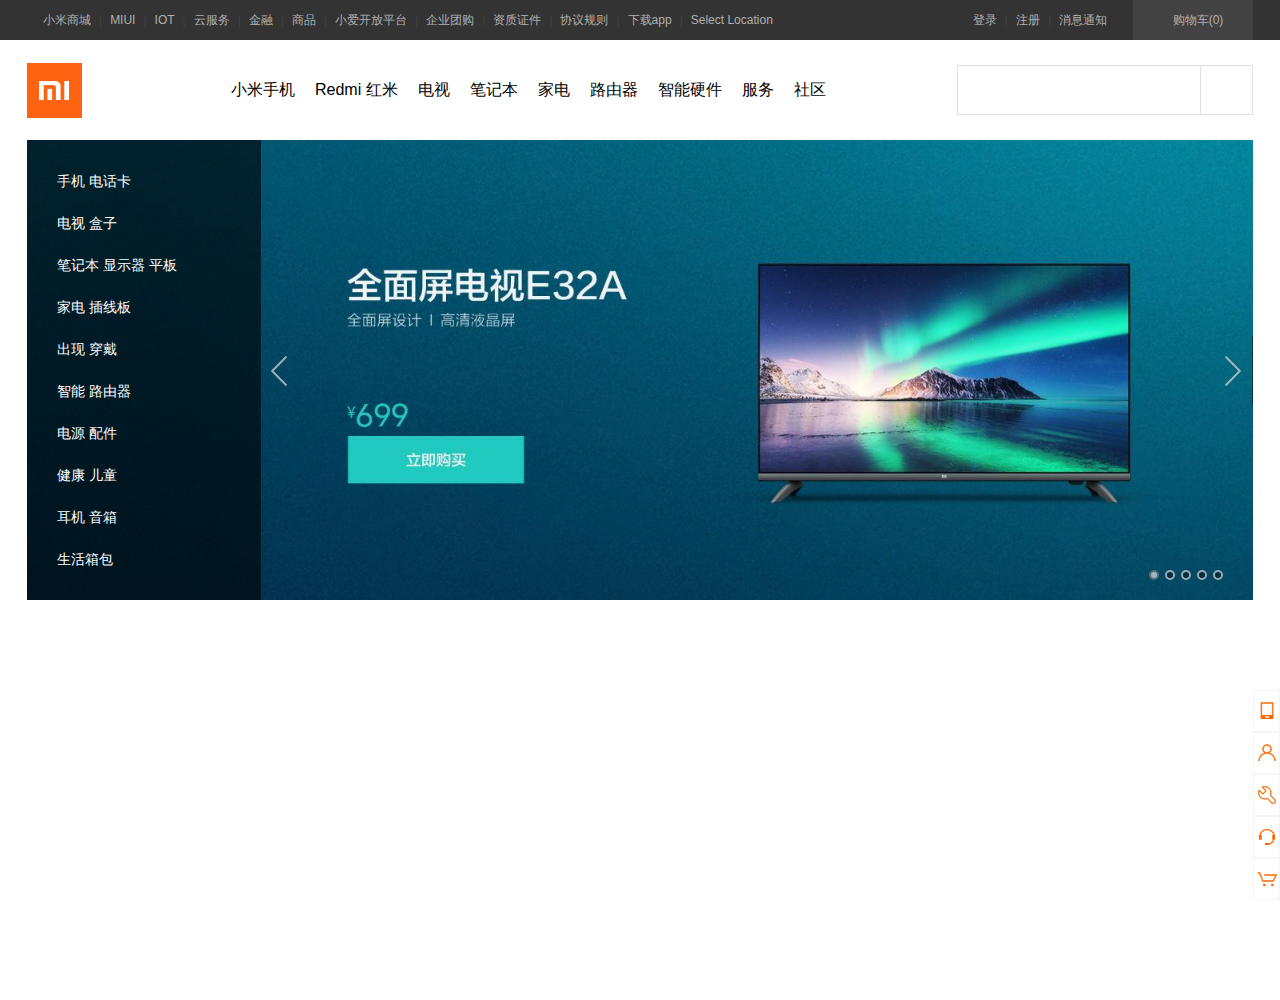
<file: mi官网/index.html>
<!DOCTYPE html>
<html lang="en">

<head>
  <meta charset="UTF-8">
  <meta name="viewport" content="width=device-width, initial-scale=1.0">
  <meta http-equiv="X-UA-Compatible" content="ie=edge">
  <title>小米官网</title>
  <!-- 重置浏览器基础样式 -->
  <link rel="stylesheet" href="./css/reset.css">
  <!-- 矢量图表 -->
  <link rel="stylesheet" href="https://at.alicdn.com/t/font_1571938_u5xc0co7dq.css">
  <!-- 公共样式 -->
  <link rel="stylesheet" href="./css/base.css">
  <!-- 自定义样式 -->
  <link rel="stylesheet" href="./css/style.css">

</head>

<body style="height: 1000px;">
  <!-- 顶部导航条 -->
  <div class="topBar">
    <div class="topBar-wrapper w">
      <div class="service">
        <ul>
          <li><a href="#">小米商城</a></li>
          <li class="line">|</li>
          <li><a href="#">MIUI</a></li>
          <li class="line">|</li>
          <li><a href="#">IOT</a></li>
          <li class="line">|</li>
          <li><a href="#">云服务</a></li>
          <li class="line">|</li>
          <li><a href="#">金融</a></li>
          <li class="line">|</li>
          <li><a href="#">商品</a></li>
          <li class="line">|</li>
          <li><a href="#">小爱开放平台</a></li>
          <li class="line">|</li>
          <li><a href="#">企业团购</a></li>
          <li class="line">|</li>
          <li><a href="#">资质证件</a></li>
          <li class="line">|</li>
          <li><a href="#">协议规则</a></li>
          <li class="line">|</li>
          <li>
            <a class="app" href="#">
              下载app
              <div class="qccode">
                <img src="./img/download.png" alt="">
                <span>小米商城</span>
              </div>
            </a>
          </li>
          <li class="line">|</li>
          <li><a href="#">Select Location</a></li>
        </ul>
      </div>
      <div class="shop-cat">
        <a href=""><i class="icon-icon22fuzhi iconfont"></i>购物车(0)</a>
        <div class="shopInfo">
          <span>购物车中还没有商品，赶紧选购吧!</span>
        </div>
      </div>
      <div class="userinfo">
        <ul>
          <li><a href="#">登录</a></li>
          <li class="line">|</li>
          <li><a href="#">注册</a></li>
          <li class="line">|</li>
          <li><a href="#">消息通知</a></li>
        </ul>
      </div>
    </div>
  </div>

  <!-- header -->
  <div class="header">
    <div class="header-wrapper w clearfix">
      <h1 class="logo" title="小米官网">
        小米官网
        <a class="mi" href="/"></a>
        <a class="home" href="/"></a>
      </h1>
      <!-- 设置头部导航条 -->
      <div class="nav">
        <ul>
          <li class="all-goods-info">
            <a class="all-projuct" href="">全部商品</a>
            <!-- 左侧导航条 -->
            <ul class="left-nav">
              <li>
                <a href="">
                  手机 电话卡
                  <i class="icon-previewright iconfont"></i>
                </a>
              </li>
              <li>
                <a href="">
                  电视 盒子
                  <i class="icon-previewright iconfont"></i>
                </a>
              </li>
              <li>
                <a href="">
                  笔记本 显示器 平板
                  <i class="icon-previewright iconfont"></i>
                </a>
              </li>
              <li>
                <a href="">
                  家电 插线板
                  <i class="icon-previewright iconfont"></i>
                </a>
              </li>
              <li>
                <a href="">
                  出现 穿戴
                  <i class="icon-previewright iconfont"></i>
                </a>
              </li>
              <li>
                <a href="">
                  智能 路由器
                  <i class="icon-previewright iconfont"></i>
                </a>
              </li>
              <li>
                <a href="">
                  电源 配件
                  <i class="icon-previewright iconfont"></i>
                </a>
              </li>
              <li>
                <a href="">
                  健康 儿童
                  <i class="icon-previewright iconfont"></i>
                </a>
              </li>
              <li>
                <a href="">
                  耳机 音箱
                  <i class="icon-previewright iconfont"></i>
                </a>
              </li>
              <li>
                <a href="">
                  生活箱包
                  <i class="icon-previewright iconfont"></i>
                </a>
              </li>
            </ul>
          </li>
          <li class="show-goods"><a href=""><span>小米手机</span></a></li>
          <li class="show-goods"><a href=""><span>Redmi 红米</span></a></li>
          <li class="show-goods"><a href=""><span>电视</span></a></li>
          <li class="show-goods"><a href=""><span>笔记本</span></a></li>
          <li class="show-goods"><a href=""><span>家电</span></a></li>
          <li class="show-goods"><a href=""><span>路由器</span></a></li>
          <li class="show-goods"><a href=""><span>智能硬件</span></a></li>
          <li><a href=""><span>服务</span></a></li>
          <li><a href=""><span>社区</span></a></li>
          <!-- 设置下拉商品 -->
          <div class="goods-info show-goods">

          </div>
        </ul>
      </div>

      <!-- 创建搜索容器 -->
      <div class="search">
        <form class="search-form">
          <input type="text" class="search-inp">
          <button class="search-btn">
            <i class="icon-search iconfont"></i>
          </button>
        </form>

      </div>
    </div>

  </div>
  <div class="banner-wrapper">
    <div class="banner w">
      <ul class="img-list">
        <li>
          <a href="">
            <img src="./img/banner1.jpg" alt="">
          </a>
        </li>
        <li>
          <a href="">
            <img src="./img/banner2.jpg" alt="">
          </a>
        </li>
        <li>
          <a href="">
            <img src="./img/banner3.jpg" alt="">
          </a>
        </li>
      </ul>
      <div class="pointer">
        <a class="show-pointer" href=""></a>
        <a href=""></a>
        <a href=""></a>
        <a href=""></a>
        <a href=""></a>
      </div>
      <div class="prev-next">
        <a class="prev" href=""></a>
        <a class="next" href=""></a>
      </div>
    </div>
  </div>
  <div class="top-menu">
    <ul>
      <li class="show-phone">
        <img src="./img/phone.png" alt="">
        <div class="top-menu-info">
          <img src="./img/download.png" alt="">
          <span>手机扫一扫一分赢好礼</span>
        </div>
      </li>
      <li><img src="./img/people.png" alt=""></li>
      <li><img src="./img/tool.png" alt=""></li>
      <li><img src="./img/contack.png" alt=""></li>
      <li><img src="./img/shop.png" alt=""></li>
    </ul>
  </div>
</body>

</html>
</file>
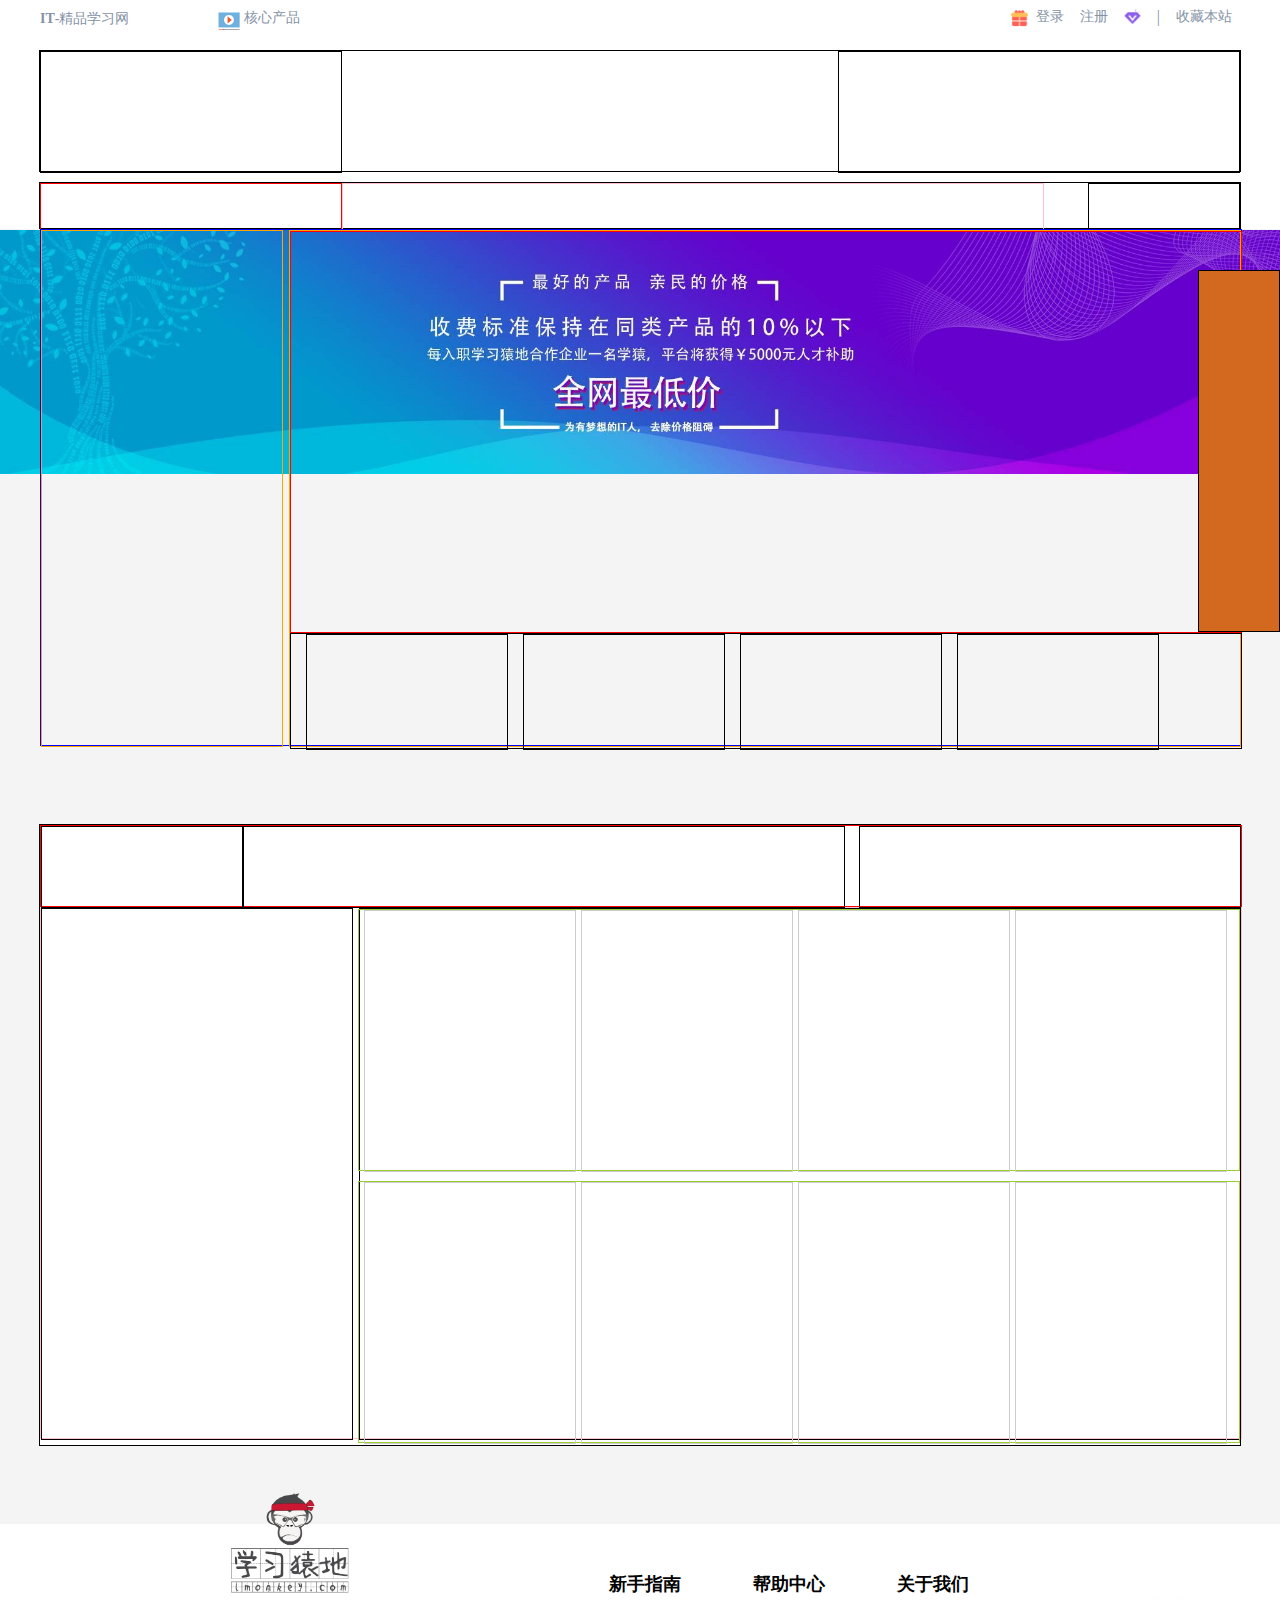
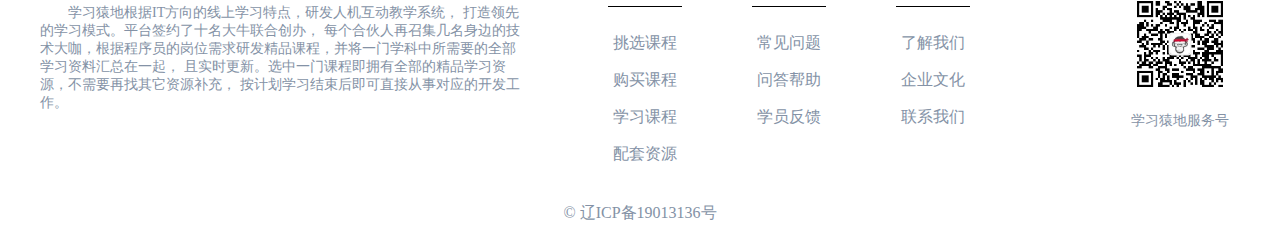
<file: 学习猿地官网/index.html>
<!DOCTYPE html>
<html lang="en">

<head>
  <meta charset="UTF-8">
  <meta name="viewport" content="width=device-width, initial-scale=1.0">
  <meta http-equiv="X-UA-Compatible" content="ie=edge">
  <link rel="stylesheet" href="./css/style.css">
  <link rel="stylesheet" href="https://at.alicdn.com/t/font_1571938_uey7w4spt8.css">
  <title>学习园地</title>
</head>

<body>
  <div id="header">
    <div class="header">
      <div class="header-left">
        <div>
          <span>IT</span>-精品学习网
        </div>
        <div>
          <a href="">
            <img src="./images/cptub.png" alt=""> 核心产品
            <i class="icon-iconfontjiantou iconfont"></i>
          </a>
          <div class="top-nav">
            <i class="icon-lingxing iconfont"></i>
            <ul>
              <li>
                <a href="">
                  <img src="./images/java.jpg" alt="">
                  <span>java开发工程师</span>
                </a>
              </li>
              <li>
                <a href="">
                  <img src="./images/java.jpg" alt="">
                  <span>java开发工程师</span>
                </a>
              </li>
              <li>
                <a href="">
                  <img src="./images/java.jpg" alt="">
                  <span>java开发工程师</span>
                </a>
              </li>
              <li>
                <a href="">
                  <img src="./images/java.jpg" alt="">
                  <span>java开发工程师</span>
                </a>
              </li>
              <li>
                <a href="">
                  <img src="./images/java.jpg" alt="">
                  <span>java开发工程师</span>
                </a>
              </li>
            </ul>
          </div>
        </div>
      </div>
      <div class="header-right">
        <ul>
          <li>
            <img src="./images/zchl.png" alt="">
          </li>
          <li><a href="">登录</a></li>
          <li><a href="">注册</a></li>
          <li><img src="./images/vip.png" alt=""></li>
          <li>|</li>
          <li><a href="">收藏本站</a></li>
        </ul>
      </div>
    </div>
  </div>
  <div id="logo">
    <div class="logo-left"></div>
    <div class="logo-right"></div>
  </div>
  <div id="nav">
    <div class="nav-left"></div>
    <div class="nav-center"></div>
    <div class="nav-right"></div>
  </div>

  <div id="banner">
    <div class="banner">
      <img src="./images/e555f947d2d84a809aabfd8ea55948c7.jpg" alt="">
    </div>
    <div id="p_content">
      <div class="banner-nav"></div>
      <div class="banner-right">
        <div class="banner-login"></div>
        <div class="banner-bottom">
          <div></div>
          <div></div>
          <div></div>
          <div></div>
        </div>
      </div>
    </div>
  </div>

  <div id="sidebar"></div>

  <div id="content">
    <div class="content">
      <div class="content-top">
        <div></div>
        <div></div>
        <div></div>
      </div>
      <div class="content-bottom">
        <div class="content-bottom-left"></div>
        <div class="content-bottom-right">
          <div>
            <div></div>
            <div></div>
            <div></div>
            <div></div>
          </div>
          <div>
            <div></div>
            <div></div>
            <div></div>
            <div></div>
          </div>
        </div>
      </div>
    </div>

  </div>

  <div id="footer">
    <div class="footer">
      <div class="footer-top">
        <div class="footer-top-left">
          <img src="./images/icon.jpg" alt="">
          <p>学习猿地根据IT方向的线上学习特点，研发人机互动教学系统， 打造领先的学习模式。平台签约了十名大牛联合创办，
            每个合伙人再召集几名身边的技术大咖，根据程序员的岗位需求研发精品课程，并将一门学科中所需要的全部学习资料汇总在一起， 且实时更新。选中一门课程即拥有全部的精品学习资源，不需要再找其它资源补充，
            按计划学习结束后即可直接从事对应的开发工作。
          </p>
        </div>
        <div class="footer-top-center">
          <div>
            <h3>关于我们</h3>
            <ul>
              <li><a href="">了解我们</a></li>
              <li><a href="">企业文化</a></li>
              <li><a href="">联系我们</a></li>
            </ul>
          </div>
          <div>
            <h3>帮助中心</h3>
            <ul>
              <li><a href="">常见问题</a></li>
              <li><a href="">问答帮助</a></li>
              <li><a href="">学员反馈</a></li>
            </ul>
          </div>
          <div>
            <h3>新手指南</h3>
            <ul>
              <li><a href="">挑选课程</a></li>
              <li><a href="">购买课程</a></li>
              <li><a href="">学习课程</a></li>
              <li><a href="">配套资源</a></li>
            </ul>
          </div>
        </div>
        <div class="footer-top-right">
          <img src="./images/ewm.png" alt="">
          <p>学习猿地服务号</p>
        </div>
      </div>
      <div class="footer-bottom">
        © 辽ICP备19013136号
      </div>
    </div>
  </div>
</body>

</html>
</file>
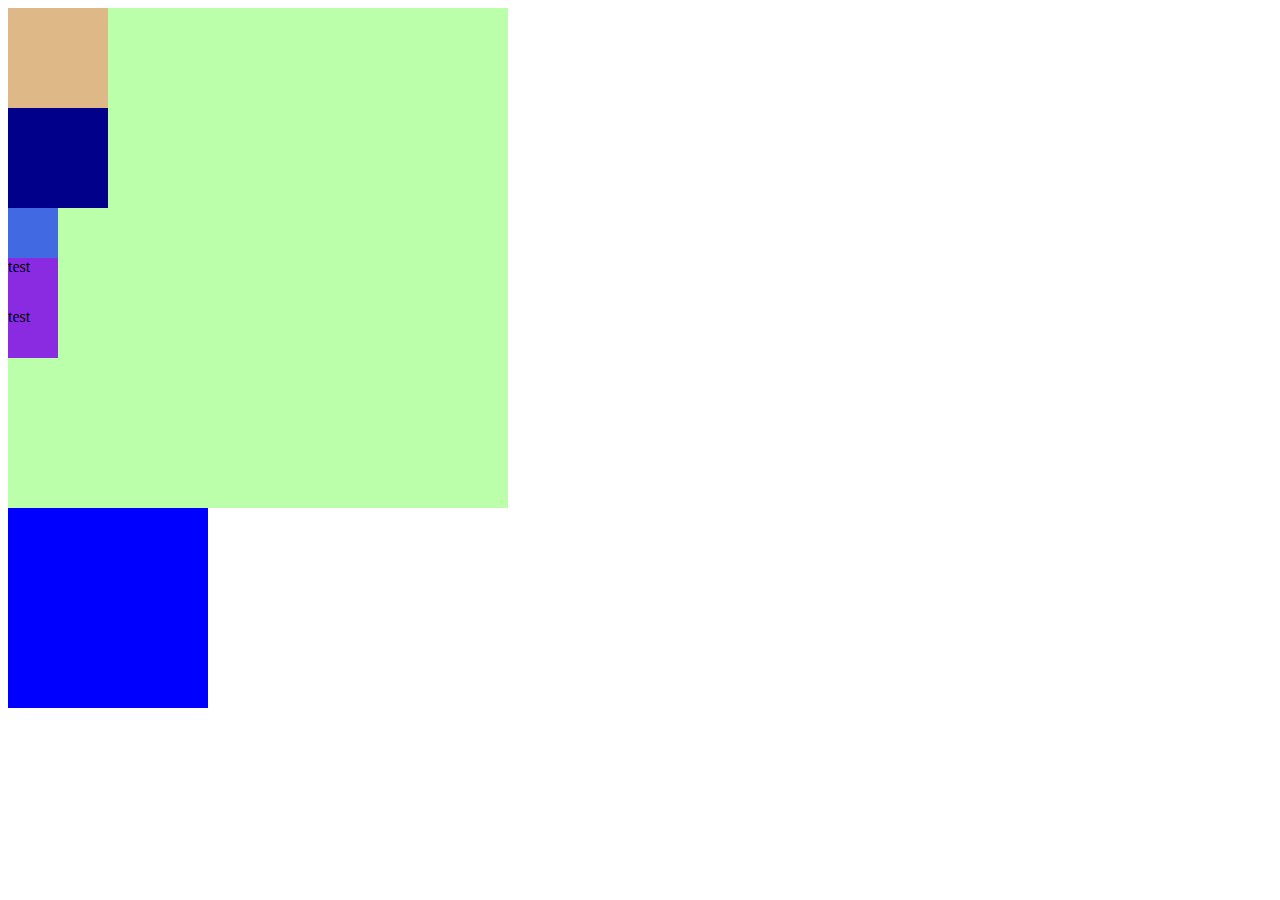
<file: 选择器/index.html>
<!DOCTYPE html>
<html lang="en">

<head>
  <meta charset="UTF-8">
  <meta name="viewport" content="width=device-width, initial-scale=1.0">
  <meta http-equiv="X-UA-Compatible" content="ie=edge">
  <title>选择器</title>
  <style>
    .box1 {
      width: 500px;
      height: 500px;
      background-color: #bfa;
    }

    /* 子元素选择器 */
    .box1>.box3 {
      width: 100px;
      height: 100px;
      background-color: burlywood;
    }

    /* 选择.box1的子元素.box3后面的div元素 */
    .box1>.box3+div {
      width: 100px;
      height: 100px;
      background-color: darkblue;
    }

    /* 状态选择器 */
    .box1:hover>.box3 {
      background-color: pink;
    }

    .box5 {
      width: 50px;
      height: 50px;
      background-color: royalblue;
    }

    /* 兄弟选择器
      选择.box1后面的.box2元素
     */
    .box1+.box2 {
      width: 200px;
      height: 200px;
      background-color: blue;
    }

    /* 选择.box3元素后的所有test元素 */
    .box1>.box3~.test {
      width: 50px;
      height: 50px;
      background-color: blueviolet;
    }
  </style>
</head>

<body>
  <div class="box1">
    <div class="box3"></div>
    <div class="box4"></div>
    <div class="box5"></div>
    <div class="test">test</div>
    <div class="test">test</div>
  </div>
  <div class="box2"></div>
</body>

</html>
</file>
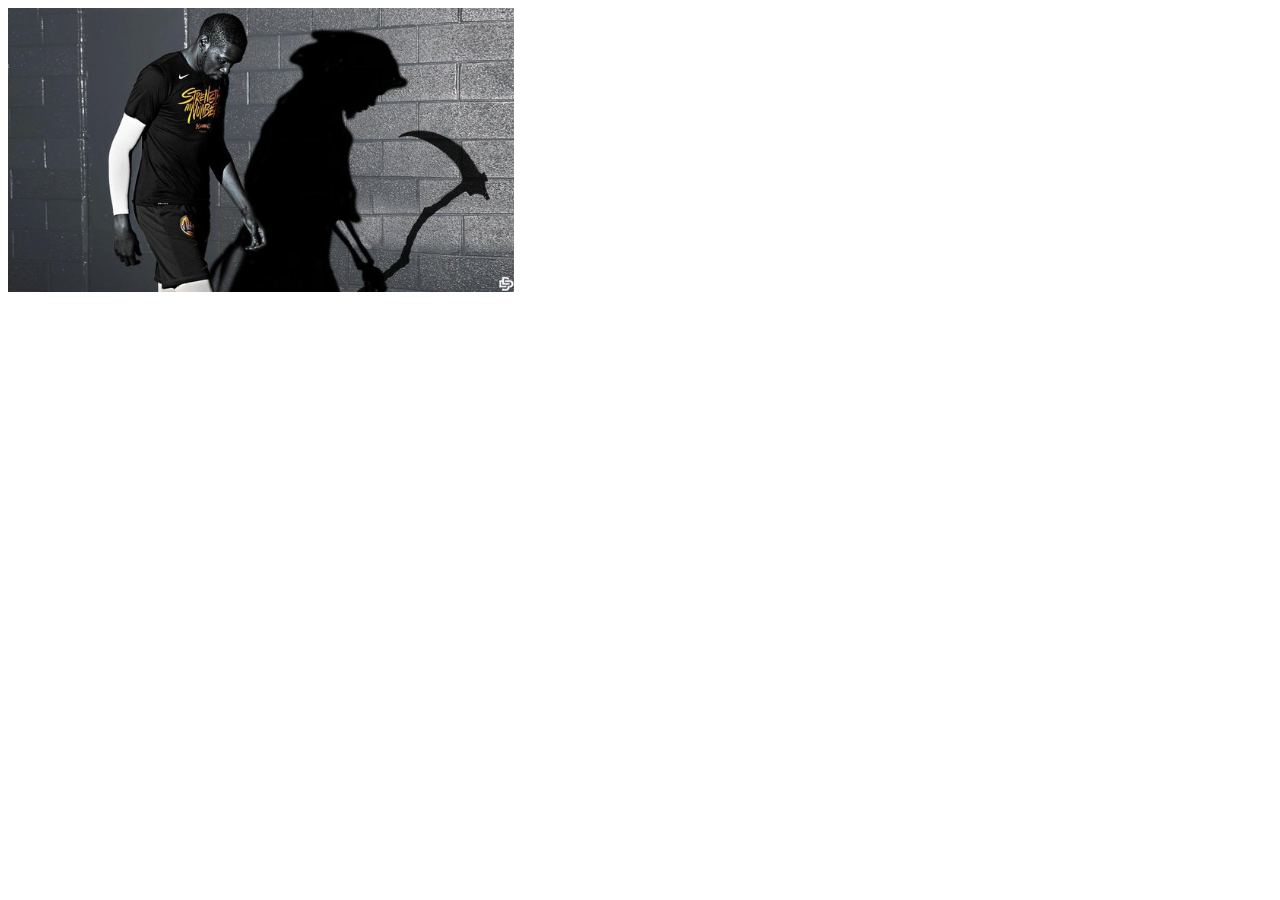
<file: 样式练习/background-img.html>
<!DOCTYPE html>
<html lang="en">

<head>
  <meta charset="UTF-8">
  <meta name="viewport" content="width=device-width, initial-scale=1.0">
  <meta http-equiv="X-UA-Compatible" content="ie=edge">
  <title>背景图片练习</title>
  <style>
    div {
      width: 6000px;
      height: 600px;
      background-image: url('./img/adu.png');
      /* 
      设置背景图片摆放方式
      默认为水平和垂直方向重复
      */
      background-repeat: no-repeat;
      /* 调整图片显示位置，
      默认显示为图片左上角，
      x 为想左调整，负值为向右调整 */
      background-position: 0px 0px;
    }
  </style>
</head>

<body>
  <div> </div>
</body>

</html>
</file>
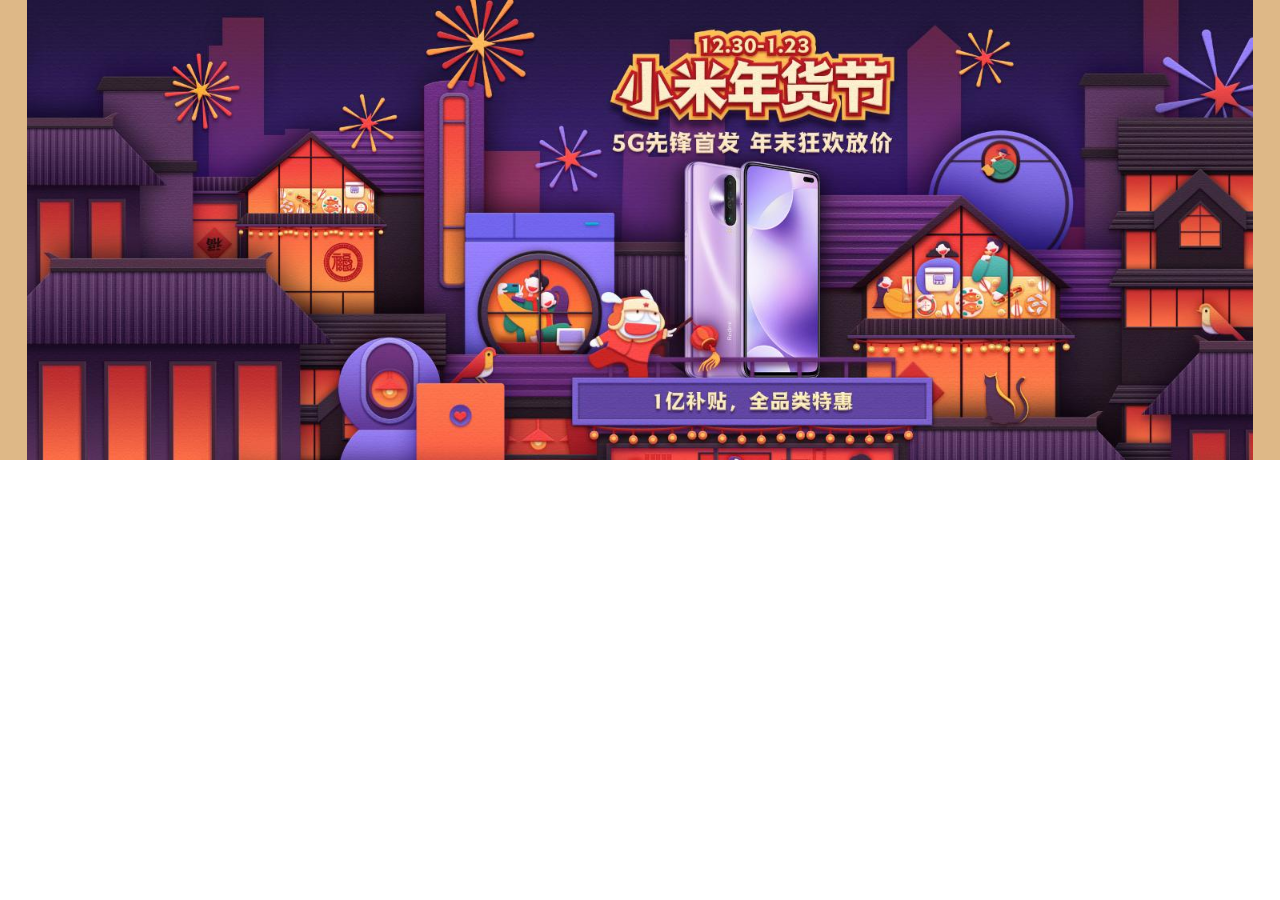
<file: 样式练习/position01.html>
<!DOCTYPE html>
<html lang="en">

<head>
  <meta charset="UTF-8">
  <meta name="viewport" content="width=device-width, initial-scale=1.0">
  <meta http-equiv="X-UA-Compatible" content="ie=edge">
  <title>定位练习demo1</title>
  <style>
    * {
      margin: 0px;
      padding: 0px;
    }

    .banner-wrapper {
      height: 460px;
      background-color: burlywood;
    }

    /* 块元素的宽度默认占满父元素
      高度默认由子元素撑开
    */
    .banner {
      position: relative;
      /* 
      块元素的高度默认由子元素撑开，
      但是Img元素开启了绝对定位，脱离了文档流，导致高度塌陷，img溢出
      */
      width: 1226px;
      /* 设置块元素垂直居中 */
      margin: 0px auto;
      background-color: cadetblue;
    }

    .banner img {
      /* 
      开启绝对定位，使元素脱离文档流
      不再占有原有位置 
      参考位置使最近设置定位的祖先元素，并且position不是static
      */
      position: absolute;
      /* 由于开启了绝对定位，导致宽度默认占有包含（最近开启定位的祖先元素）元素 */
      width: 100%;
      vertical-align: top;
    }
  </style>
</head>

<body>
  <div class="banner-wrapper">
    <div class="banner">
      <ul>
        <a href="">
          <img src="./img/banner1.jpg" alt="">
        </a>
        <a href="">
          <img src="./img/banner1.jpg" alt="">
        </a>
      </ul>
    </div>
  </div>

</body>

</html>
</file>
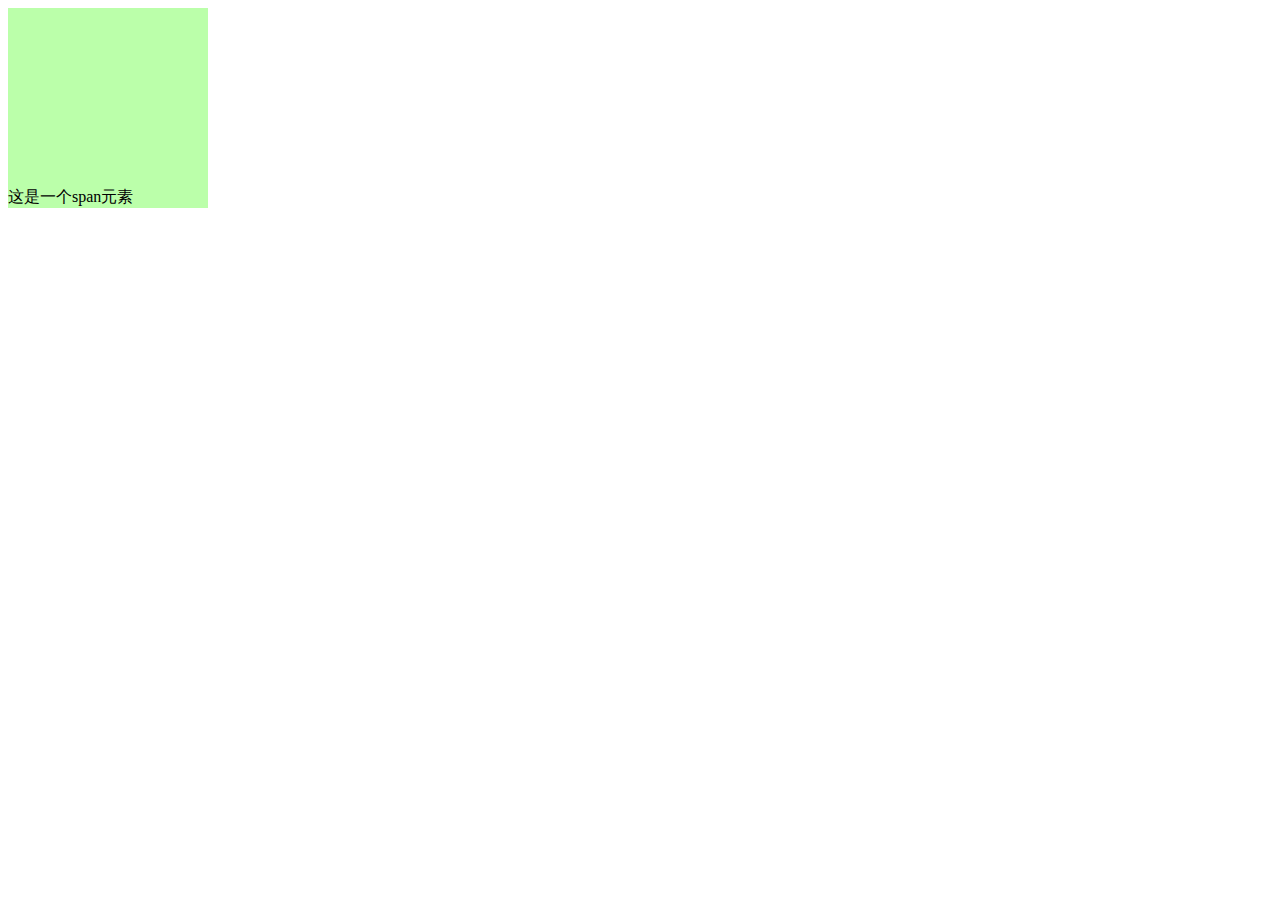
<file: 样式练习/vertical-align.html>
<!DOCTYPE html>
<html lang="en">

<head>
  <meta charset="UTF-8">
  <meta name="viewport" content="width=device-width, initial-scale=1.0">
  <meta http-equiv="X-UA-Compatible" content="ie=edge">
  <title>Document</title>
  <style>
    div {
      width: 200px;
      height: 200px;
      background-color: #bfa;
      line-height: 200px;
    }

    span {
      line-height: normal;
      /* 设置 行内元素（inline）或表格单元格 垂直对齐方式 */
      vertical-align: bottom;
    }
  </style>
</head>

<body>
  <div>
    <span>这是一个span元素</span>
  </div>
</body>

</html>
</file>
<file: mi官网/css/base.css>
body {
  /* 设置屏幕最小宽度，防止内容溢出 */
  min-width: 1226px;
  /* 设置默认字体大小，行高和字体 */
  font: 14px/1.5 Helvetica Neue, Helvetica, Arial, Microsoft Yahei, Hiragino Sans GB, Heiti SC, WenQuanYi Micro Hei, sans-serif;
  color: #333333;
  background-color: #fff;
}

.w {
  width: 1226px;
  /*居中 */
  margin: 0px auto;
}

a {
  text-decoration: none;
  color: #b0b0b0;
  font-size: 12px;
}

.clearfix::after,
.clearfix::before {
  content: "";
  display: table;
  clear: both;
}
</file>
<file: mi官网/css/style.css>
/* 设置顶部导航容器的样式 */
.topBar {
  height: 40px;
  width: 100%;
  background-color: #333333;
}

/* 设置顶部导航条样式 */
.topBar-wrapper {
  line-height: 40px;
}

/* 统一导航条内所有超链接的样式 */
.topBar-wrapper a {
  display: block;
}

/* 统一导航条内所有超链接的移入样式 */
.topBar-wrapper a:hover {
  color: white;
}

/* 设置中间分割线 */
.topBar-wrapper .line {
  font-size: 12px;
}

/* 设置所有 servier和li样式 */
.service,
.topBar-wrapper li {
  float: left;
  color: #424242;
  margin-left: 8px;
}

.app {
  /* 设置相对定位，给三角形进行决定定位 */
  position: relative;
}

.app:hover .qccode {
  /* display: block; */
  height: 148px;
}

/* 设置鼠标移入时候，在app最前面添加一个元素 */
.app:hover:before {
  content: '';
  width: 0px;
  height: 0px;
  border: 8px solid transparent;
  border-bottom-color: #ffffff;
  border-top: none;
  position: absolute;
  bottom: 0px;
  left: 0px;
  right: 0px;
  margin: auto;
}

/* 设置下拉二维码样式 */
.app .qccode {
  position: absolute;
  width: 124px;
  left: -38px;
  /* 覆盖原有的行高 */
  line-height: 1;
  background-color: #ffffff;
  /* 设置内联元素居中显示 */
  text-align: center;
  /* 设置阴影效果 */
  box-shadow: 0 0 10px rgb(0, 0, 0, .3);
  /* 
  隐藏元素
  display: none;
  */
  height: 0px;
  overflow: hidden;
  /* 当高度发生变化的时候，在0.3秒慢慢增长 */
  transition: height 0.3s;
  z-index: 9999;
}


/* 设置二维码图片样式 */
.app .qccode img {
  width: 90px;
  margin: 17px;
  margin-bottom: 10px;
}

/* 设置二维码中的小米商城文字样式 */
.app .qccode span {
  font-size: 14px;
  color: #000000;
}

/* 设置个人信息和购物车统一样式 */
.userinfo,
.shop-cat {
  float: right;
}

/* 设置购物车样式 */
.shop-cat {
  margin-left: 26px;
  position: relative;
}

/* 设置购物车鼠标移入样式 */
.shop-cat:hover a {
  background-color: #ffffff;
  color: #ff6700;
}

.shop-cat:hover .shopInfo {
  height: 100px;
}

/* 设置购物车样式内超链接 */
.shop-cat a {
  /* 设置超链接宽度，使可点击的区域变大 */
  width: 120px;
  font-size: 12px;
  background-color: #424242;
  /* 设置内联元素居中显示 */
  text-align: center;
}

/* 设置购物车内的矢量图样式 */
.shop-cat a>i {
  font-size: 13px;
  margin-right: 10px;
}

.shopInfo {
  position: absolute;
  left: -196px;
  width: 316px;
  font-size: 12px;
  text-align: center;
  background-color: white;
  box-shadow: 0 0 10px rgb(0, 0, 0, .3);
  height: 0px;
  overflow: hidden;
  transition: height 0.3s;
}

.shopInfo span {
  line-height: 100px
}

/* 设置头部样式 */
.header {
  height: 100px;
  /* 开启相对定位，用于下拉商品的定位 */
  position: relative;
}


.header .logo {
  position: relative;
  float: left;
  width: 55px;
  height: 55px;
  margin-top: 22.5px;
  overflow: hidden;
  text-indent: -999px;
}

/* 设置头部 logo 样式*/
.header .logo a {
  position: absolute;
  left: 0;
  width: 55px;
  height: 55px;
  background-color: #FD6310;
  background-image: url(../img/mi-logo.png);
  /* 设置背景图片位置，水平和垂直居中显示 */
  background-position: center;
  transition: left 0.3s;
}

.header .logo .home {
  background-image: url(../img/mi-home.png);
  left: -55px;
}

.header .logo:hover .mi {
  left: 55px;
}

.header .logo:hover .home {
  left: 0px;
}

/*设置头部导航条样式  */
.header .nav {
  height: 100px;
  float: left;
}

.header .nav>ul {
  float: left;
  padding-left: 65px;
}

.header .nav>ul>li {
  float: left;
  height: 100px;
  line-height: 100px;
}

.header .nav>ul>li:hover>a {
  color: #ff6700;
}

.header .nav a {
  color: #000000;
  font-size: 16px;
  display: block;
  margin-right: 20px;
}

.header .nav ul .all-projuct {
  visibility: hidden;
}

/* 设置下拉商品样式 */
.nav .goods-info {
  /* 脱离文档流，默认宽度将占满相对元素 */
  left: 0px;
  top: 100px;
  position: absolute;
  height: 0px;
  width: 100%;
  background-color: #ffffff;
  transition: height 0.3s;
  z-index: 999;
}

/* 鼠标移入li时候显示下拉商品
使用的使兄弟选择器，和~匹配符号，选择li下面的所有.goods-info元素
*/
.header .nav ul .show-goods:hover~.goods-info,
.nav .goods-info:hover {
  height: 288px;
  border-top: 1px solid rgb(224, 224, 224);
  /* 设置阴影，去除上部阴影 */
  box-shadow: 0 3px 5px rgb(0, 0, 0, .3);
}

/* 设置头部搜索框 */
.search {
  float: right;
  height: 50px;
  width: 296px;
  margin-top: 25px;
}

.search .search-form .search-inp {
  box-sizing: border-box;
  border: none;
  float: left;
  width: 244px;
  height: 50px;
  padding: 0 10px;
  border: 1px solid rgb(224, 224, 224);
}

.search .search-form .search-btn {
  box-sizing: border-box;
  border: none;
  padding: 0px;
  float: left;
  width: 52px;
  height: 50px;
  background-color: #ffffff;
  border: 1px solid rgb(224, 224, 224);
  border-left: none;
  color: #616161;
}

.search .search-form .search-inp:focus,
.search .search-form .search-inp:focus+button {
  border-color: #ff6700;
}

.search .search-form .search-btn:hover {
  background-color: #ff6700;
  color: #ffffff;
}

/* 设置左侧导航条 */
.all-goods-info {
  position: relative;
}

.all-goods-info>.left-nav {
  position: absolute;
  padding: 20px 0;
  width: 234px;
  height: 420px;
  left: -120px;
  line-height: 1;
  background-color: rgba(0, 0, 0, 0.6);
  z-index: 9;
}

.all-goods-info>.left-nav a {
  margin-right: 0px;
  font-size: 14px;
  display: block;
  height: 42px;
  line-height: 42px;
  color: #ffffff;
  padding: 0 30px;
}

.all-goods-info>.left-nav i {
  float: right;
  line-height: 42px;
}

.all-goods-info>.left-nav a:hover {
  background-color: #ff6700;
  color: #ffffff;
}

/* 设置banner样式 */
.banner-wrapper {
  height: 460px;
}

.banner {
  position: relative;
  height: 460px;
}

.banner-wrapper .banner .img-list li {
  /* 设置定位会导致li脱离文档流，则banner无法获取子元素高度*/
  position: absolute;
}

/* 通过调整图片层级，来决定显示哪个 */
.banner-wrapper .banner img {
  /* img的宽度是包含块的100% */
  width: 100%;
  vertical-align: top;
}

/* 设置五个导航点 */
.pointer {
  position: absolute;
  right: 30px;
  bottom: 20px;
}

.pointer a {
  float: left;
  width: 6px;
  height: 6px;
  border-radius: 50%;
  border: 2px rgba(255, 255, 255, .6) solid;
  background-color: rgba(0, 0, 0, .4);
  margin-left: 6px;
}

.pointer a:hover,
.pointer .show-pointer {
  border: 2px rgba(0, 0, 0, .4) solid;
  background-color: rgba(255, 255, 255, .6);
}

/* 设置banner左右按钮 */
.prev-next a {
  width: 41px;
  height: 69px;
  background-image: url('../img/icon-slides.png');
  /* 这是绝对定位，脱离文档流 */
  position: absolute;
  /* 设置顶部和底部距离为0，然后magin设置auto，设置垂直居中 */
  top: 0;
  bottom: 0;
  margin: auto 0px;
}

.prev-next .prev:hover {
  background-position: 0px 0px;
}

.prev-next .prev {
  left: 234px;
  background-position: -84px 0px;
}

.prev-next .next:hover {
  background-position: -44px 0px;
}

.prev-next .next {
  right: 0px;
  background-position: -126px 0px;
}

/* 设置左侧固定菜单 */
.top-menu {
  background-color: rgb(255, 255, 255);
  position: fixed;
  right: 50%;
  margin-right: -640px;
  bottom: 0px;
  /* 
    由于left为auto 所以，设置margin-left，会导致left动态调整，使两者之和还是50%
    left + margin-left + width + margin-right + right = 视口宽度
    auto + 0 + 26px + 0px + 50% = 视口宽度
  */
}

.top-menu ul li {
  height: 40px;
  width: 25px;
  border: 0.8px solid #f5f5f5;
  text-align: center;
}

.top-menu>ul>li>img {
  width: 20px;
  margin-top: 10px;
}

/* 设置左侧固定菜单栏详细信息 */

.show-phone {
  position: relative;
}

.show-phone:hover .top-menu-info {
  opacity: 100%;
}

.show-phone .top-menu-info {
  padding: 14px;
  position: absolute;
  opacity: 0;
  transition: opacity .3s;
  top: 0px;
  left: -130px;
  width: 100px;
  height: 180px;
  background-color: white;
  border: 1px solid #f5f5f5;
}

.show-phone .top-menu-info>img {
  display: block;
  width: 100px;
  margin: 6px auto;
}

.show-phone .top-menu-info>span {
  display: block;
  width: 82px;
  color: #757575;
  margin: 14px auto 0;
  text-align: center;
}
</file>
<file: 学习猿地官网/css/style.css>
body,
div,
img,
ul,
li,
a {
  padding: 0px;
  margin: 0px;
  list-style: none;
  text-decoration: none;
}



#header {
  height: 40px;
  width: 100%;
}

.header {
  height: 40px;
  width: 1200px;
  margin: 0px auto;
}

.header-left {
  width: 270px;
  height: 40px;
  float: left;
}

.header-left>div:first-child {
  float: left;
  padding: 10px 10px 8px 0px;
  font-size: 14px;
  color: #8492A6;
}

.header-left>div:first-child>span {
  font-weight: bold;
}



.header-left>div:last-child {
  float: right;
  padding: 8px 10px 8px 0px;
}

.header-left>div:last-child:hover>.top-nav {
  display: block;
}

.header-left>div:last-child>a>img {
  height: 18px;
  float: left;
  margin-top: 4px;
  margin-right: 4px;
}

.header-left>div:last-child>a {
  color: #8492A6;
  font-size: 14px;
}


.header-left>div:last-child>a>i {
  font-weight: bold;
}

.top-nav {
  top: 42px;
  position: absolute;
  background: #ffffff;
  margin-left: -20px;
  z-index: 1;
  display: none;
}

.top-nav>i {
  position: absolute;
  top: -5px;
  left: 10px;
  color: white;
  text-shadow: 1px -1px #cccccc, -1px -1px #cccccc;
}

.top-nav>ul>li {
  padding: 20px;
}

.top-nav>ul>li>a>img {
  float: left;
  width: 40px;
  margin-top: -8px;
  margin-right: 10px;
}

.top-nav>ul>li>a>span {
  color: #8492A6;
  font-size: 15px;
}


.header-right {
  width: 400px;
  float: right;
}

.header-right>ul {
  float: right;
}

.header-right>ul>li,
.header-right>ul>li>a,
.header-right>ul>li>a>img {
  float: left;
}

.header-right>ul>li {
  color: #8492A6;
  padding: 8px;
}

.header-right>ul>li:first-child {
  padding-right: 0px;
  padding-top: 10px;
}

.header-right>ul>li>a {
  color: #8492A6;
  font-size: 14px;
}

.header-right>ul>li>img {
  width: 17px;
}


#logo {
  height: 120px;
  width: 1200px;
  border: 1px solid black;
  margin: 10px auto;
}

.logo-left {
  height: 120px;
  width: 300px;
  border: 1px solid black;
  float: left
}

.logo-right {
  height: 120px;
  width: 400px;
  border: 1px solid black;
  float: right;
}

#nav {
  width: 1200px;
  height: 45px;
  border: 1px solid black;
  margin: 0px auto;
}

.nav-left {
  width: 300px;
  height: 45px;
  border: 1px solid red;
  float: left;
}

.nav-center {
  width: 700px;
  height: 45px;
  border: 1px solid pink;
  float: left;
}

.nav-right {
  width: 150px;
  height: 45px;
  border: 1px solid black;
  float: right;
}

#banner {
  height: 515px;
  width: 100%;
  background: #f4f4f4;
  position: relative;
}

#p_content {
  height: 515px;
  width: 1200px;
  border: 1px solid blue;
  /* margin: 10px auto;  无法使用*/
  left: calc(50% - 1200px / 2);
  position: absolute;
  top: 0px;
}

.banner {
  width: 100%;
}

.banner>img {
  width: 100%;
}

.banner-nav {
  height: 515px;
  width: 240px;
  border: 1px solid orange;
  float: left;
}

.banner-right {
  height: 515px;
  width: 950px;
  border: 1px solid orange;
  float: right;
}

.banner-login {
  height: 400px;
  width: 950px;
  border: 1px solid red;
}

.banner-bottom {
  height: 114px;
  width: 950px;
  border: 1px solid black;
}

.banner-bottom>div {
  height: 114px;
  width: 200px;
  border: 1px solid black;
  float: left;
  margin-left: 15px;
}

#sidebar {
  width: 80px;
  height: 360px;
  background: chocolate;
  border: 1px solid black;
  position: fixed;
  right: 0px;
  top: calc(50% - 360px / 2);
}

#content {
  height: 620px;
  width: 100%;
  background: #f4f4f4;
  padding: 80px 0px;
}

.content {
  height: 620px;
  width: 1200px;
  background: white;
  border: 1px solid black;
  margin: 0px auto;
}

.content-top {
  height: 80px;
  width: 1200px;
  border: 1px solid red;
}

.content-top>div:first-child {
  height: 80px;
  width: 200px;
  border: 1px solid black;
  float: left;
}

.content-top>div:nth-child(2) {
  height: 80px;
  width: 600px;
  border: 1px solid black;
  float: left;
}

.content-top>div:last-child {
  height: 80px;
  width: 380px;
  border: 1px solid black;
  float: right;
}

.content-bottom {
  height: 530px;
  width: 1200px;
  border: 1px solid pink;
}

.content-bottom-left {
  height: 530px;
  width: 310px;
  border: 1px solid black;
  float: left;
}

.content-bottom-right {
  height: 530px;
  width: 880px;
  border: 1px solid black;
  float: right;
}

.content-bottom-right>div {
  height: 260px;
  width: 880px;
  border: 1px solid yellowgreen;
  float: right;
}

.content-bottom-right>div:last-child {
  margin-top: 10px;
}

.content-bottom-right>div>div {
  height: 260px;
  width: 210px;
  float: left;
  border: 1px solid #cccccc;
  margin-left: 5px;
}

#footer {
  width: 100%;
  height: 305px;
  background: white;
}

.footer {
  width: 1200px;
  height: 305px;
  margin: 0px auto;
}

.footer-top {
  height: 275px;
}

.footer-bottom {
  height: 28px;
  text-align: center;
  line-height: 28px;
  color: #8492A6;
}

.footer-top-left {
  height: 275px;
  width: 500px;
  float: left;
  position: relative;
}

.footer-top-left>img {
  width: 130px;
  position: absolute;
  top: -40px;
  left: calc(50% - 130px / 2);
}

.footer-top-left>p {
  margin-top: 80px;
  font-size: 14px;
  text-indent: 2em;
  padding-right: 20px;
  color: #8492A6;
}


.footer-top-center {
  height: 275px;
  width: 500px;
  float: left;
}

.footer-top-center>div {
  float: right;
  margin-right: 70px;
  margin-top: 30px;
  text-align: center;
}

.footer-top-center>div>h3 {
  font-size: 18px;
  padding-bottom: 10px;
  border-bottom: 1px solid black;
}

.footer-top-center>div>ul>li {
  padding: 8px 5px;
}

.footer-top-center>div>ul>li>a {
  color: #8492A6;
}

.footer-top-center>div>ul>li:hover>a {
  color: blue;
  text-decoration: underline;
}

.footer-top-right {
  height: 275px;
  width: 120px;
  float: right;
}

.footer-top-right>img {
  width: 100px;
  height: 100px;
  margin-left: 10px;
  margin-top: 70px;
}

.footer-top-right>p {
  color: #8492A6;
  font-size: 14px;
  text-align: center;
}
</file>
